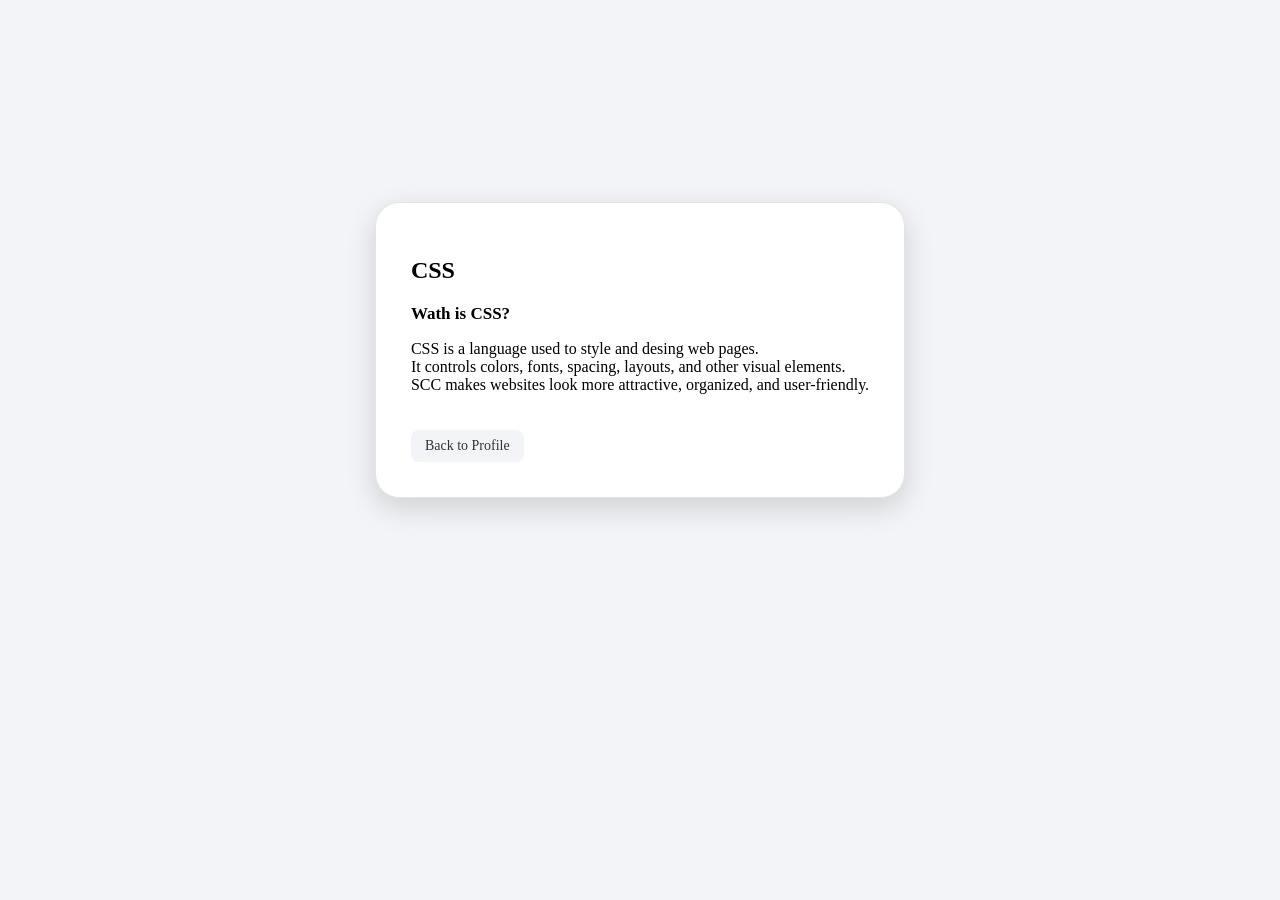
<file: css.html>
<html>
<head>
<meta charset="UTF-8">
<meta name="viewport" content="width=device-width, initial-scale=1.0">
<title>CSS</title>
<link rel="stylesheet" href="style.css">
</head>
<body>
<article  class="tech-card">
<h1>CSS</h1>
<h2>Wath is CSS?</h2>
<p>CSS is a language used to style and desing web pages. <br>
It controls colors, fonts, spacing, layouts, and other visual elements.<br>
SCC makes websites look more attractive, organized, and user-friendly.</p>
<a href="index.html">Back to Profile</a>
</article>
</body>
</html>
</file>
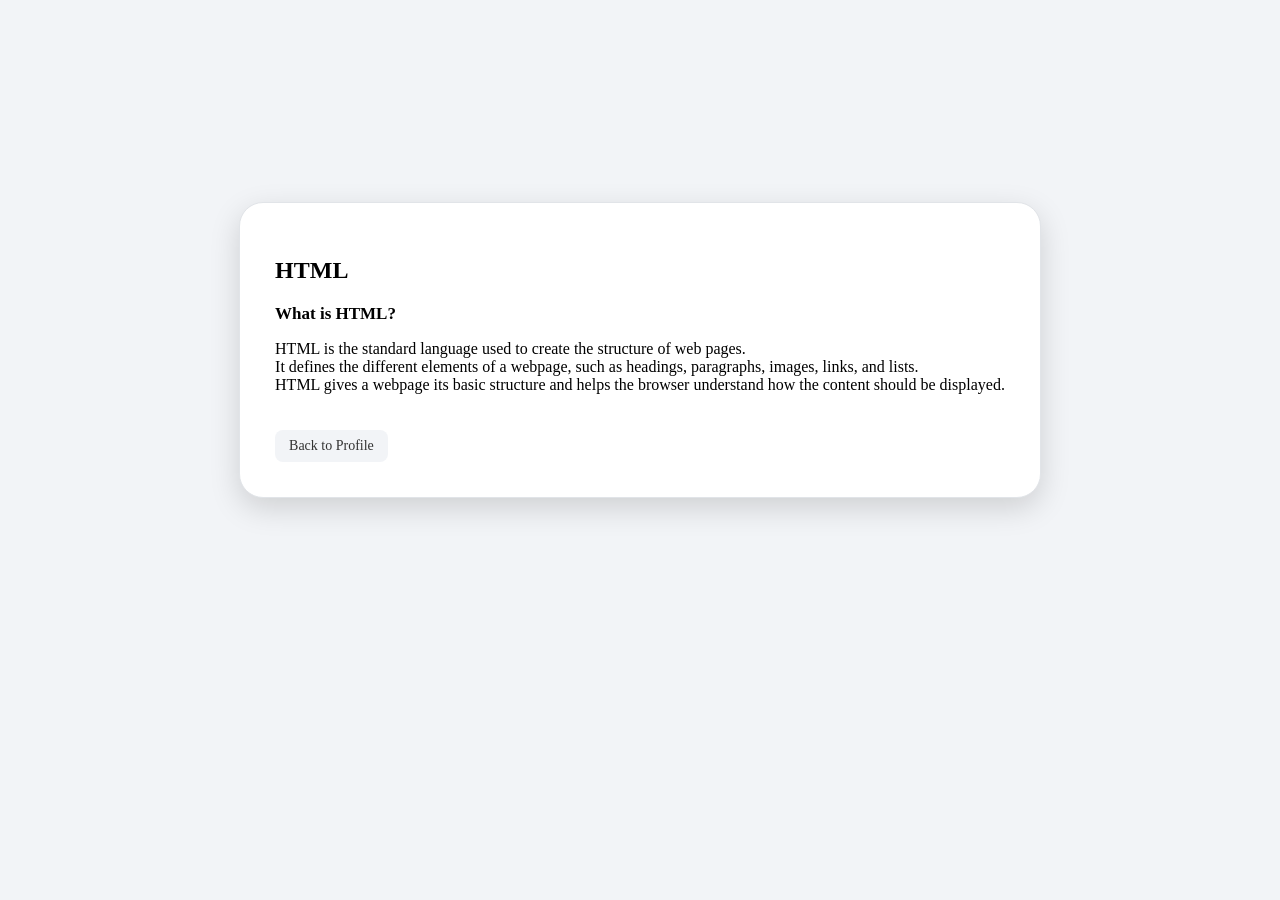
<file: html.html>
<html>
<head>
<meta charset="UTF-8">
<meta name="viewport" content="width=device-width, initial-scale=1.0">
<title>HTML</title>
<link rel="stylesheet" href="style.css">
</head>  
<body>
<article class="tech-card">
<h1>HTML</h1>
<h2>What is HTML?</h2>
<p>HTML is the standard language used to create the structure of web pages.<br>
    It defines the different elements of a webpage, such as headings, paragraphs, images, links, and lists.<br>
HTML gives a webpage its basic structure and helps the browser understand how the content should be displayed. </p>
<a href="index.html">Back to Profile</a>
</article>
</body>
</html>
</file>
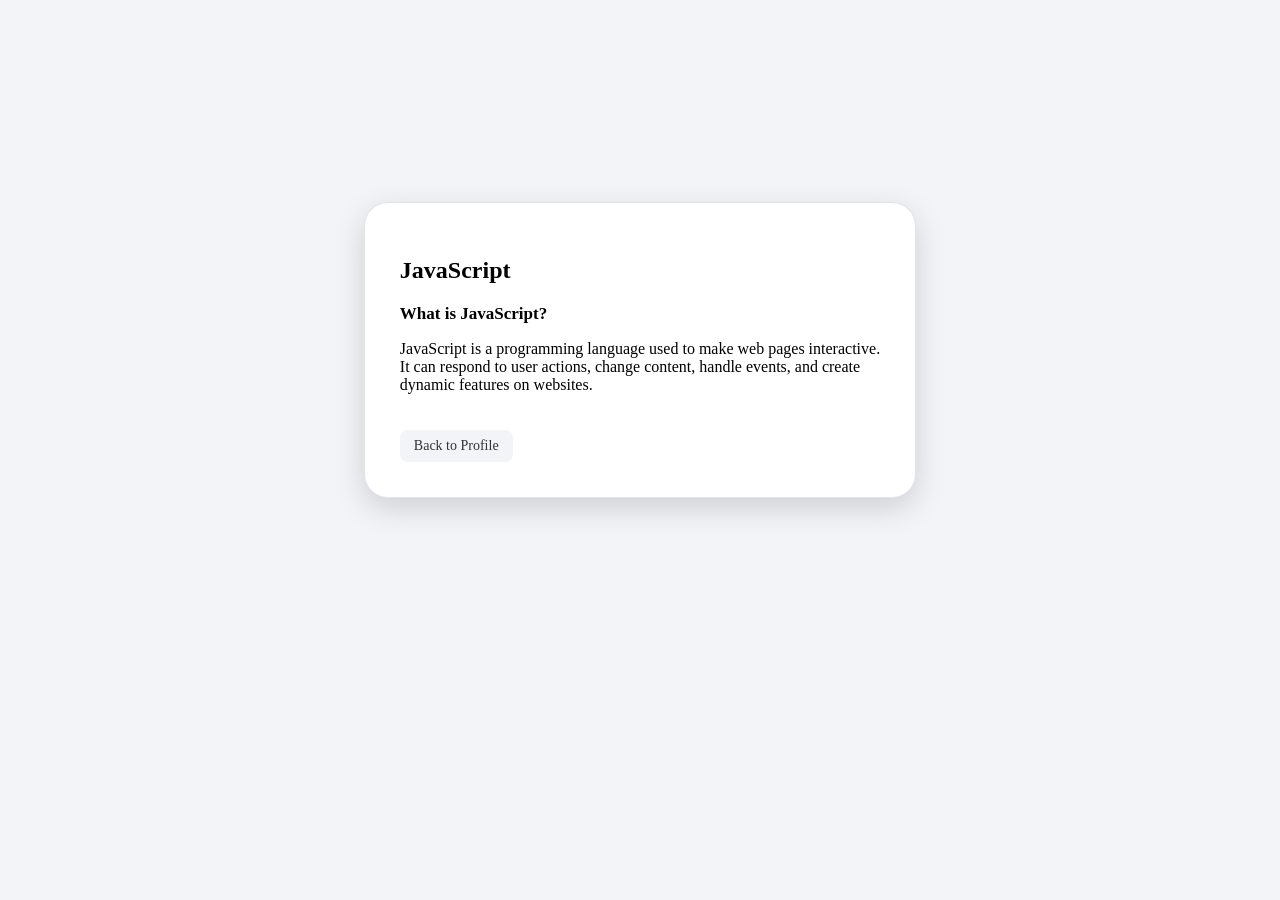
<file: javascript.html>
<html>
    <head>
<meta charset="UTF-8">
<meta name="viewport" content="width=device-width, initial-scale=1.0">
<title>JavaScript</title>
<link rel="stylesheet" href="style.css">
    </head>
    <body>
<article  class="tech-card">
<h1>JavaScript</h1>
<h2>What is JavaScript?</h2>
<p>
JavaScript is a programming language used to make web pages interactive.<br>
It can respond to user actions, change content, handle events, and create <br>
dynamic features on websites.
</p>
<a href="index.html">Back to Profile</a>


</article>




    </body>
</html>
</file>
<file: style.css>
body {
    display: flex;
    justify-content: center;
    align-items: center;
    height: 700px;
    margin: 0;
    background-color: #f2f4f7;
}
.card img {
   
    width: 160px;
    height: 160px;
    object-fit: cover;
    border-radius: 50%
    
}
.card{
  background-color: white;
  padding: 35px;
  border-radius: 24px;
  border: 1px solid #e1e4e8;
  box-shadow: 0 10px 30px rgba(0, 0, 0, 0.15);
  transition: transform 0,5s ease;
}
.card:hover {
    transform: translateY(-10px) ;
    box-shadow: 0 15px 35px rgba(0, 0, 0, 0.15);
}
.card h1 {
margin-bottom: 8px;
font-size: 28px;
}
.tech-card h2{
    font-size: 17px;
    margin-top: 20px;
    margin-bottom: 8px;
}
.card p {
    margin: 0;
    color: #666;
    font-size: 16px;
}
.card ul {
 margin-top: 20px;
 padding-left: 20px;
 text-align: left;
}
.card li {
    display: inline-block;
    margin-right: 8px;
    margin-bottom: 6px;
    padding: 6px 12px;
    border: 1px solid #ddd;
    border-radius: 10px;
    font-size: 15px;
    list-style: none;
}
.card li a {
    color: #333;
    text-decoration: none;
}
.tech-card a {
    display: inline-block;
    margin-top: 20px;
    padding: 8px 14px;
    background-color: #f2f4f7;
    color: #333;
    text-decoration: none;
    border-radius: 8px;
    font-size: 14px;
}
.tech-card a:hover {
    background-color: #e1e4e8;
}
.tech-card {
    background-color: white;
  padding: 35px;
  border-radius: 24px;
  border: 1px solid #e1e4e8;
  box-shadow: 0 10px 30px rgba(0, 0, 0, 0.15);
  transition: transform 0,5s ease;
}
</file>
